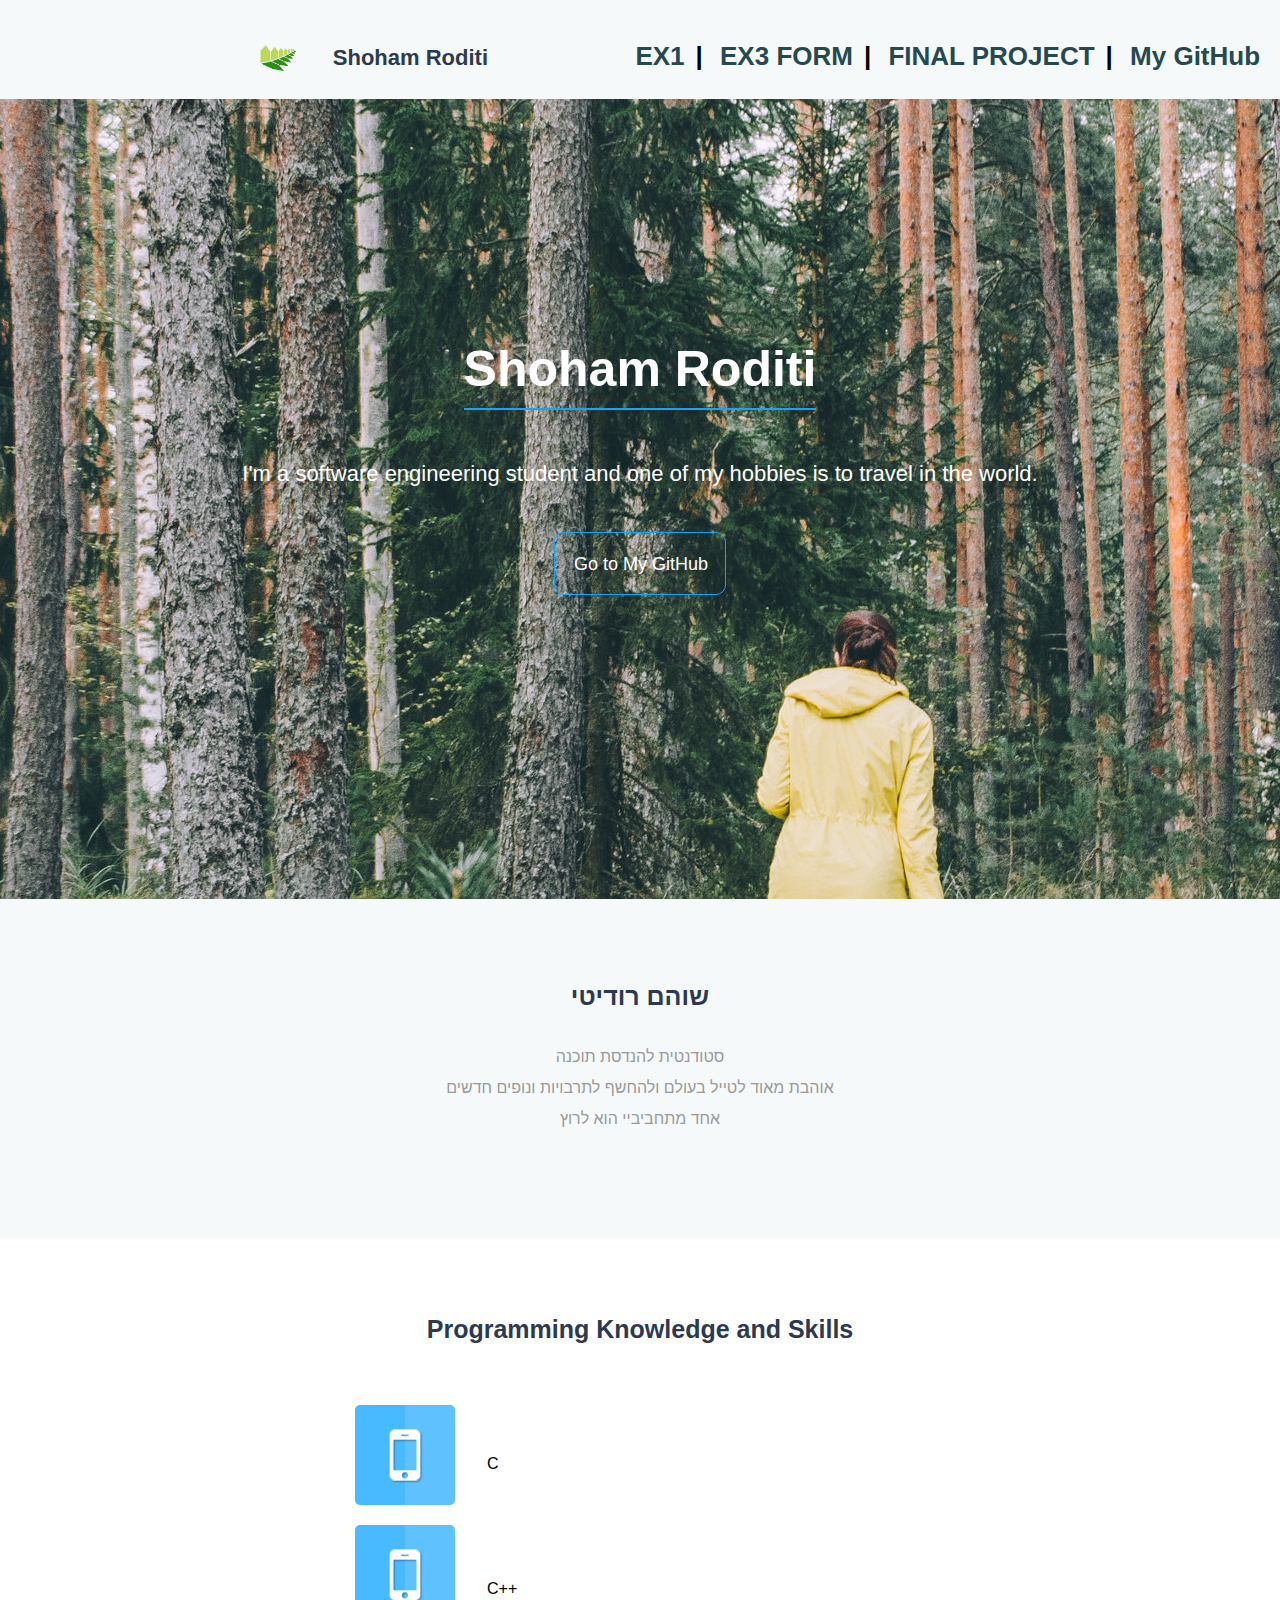
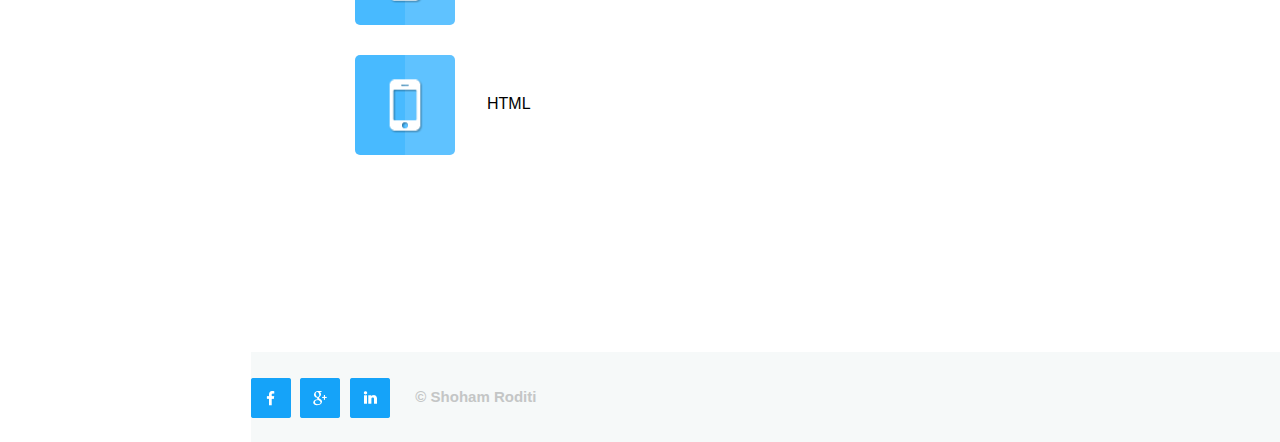
<file: index.html>
<!DOCTYPE html>
<html>
	<head>
		<meta charset="UTF-8">	
		<link rel="stylesheet" href="includes/style.css">
		<title>Shoham Roditi</title>
	</head>
	<body>
		<header>
			<a id="logo" href="#" >Shoham Roditi</a>
			<nav class="mainMenu">
					<a  href="ex1/index.html" target="_blank">EX1</a>|
					<a href="#">EX3 FORM</a>|
					<a href="#">FINAL PROJECT</a>|
					<a href="https://github.com/ShohamRoditi" target="_blank">My GitHub</a> 
			</nav>
		</header>
	<main>
		<section class="aboutMe">
			<h1>Shoham Roditi</h1>
			<p >I'm a software engineering student 
			and one of my hobbies is to travel in the world. </p>
			<a href="https://github.com/ShohamRoditi" target="_blank">Go to My GitHub</a>
		</section>
	
		<section class="me_hebrew">
			<h2> שוהם רודיטי</h2>
			<p> סטודנטית להנדסת תוכנה</p>
			<p>אוהבת מאוד לטייל בעולם ולהחשף לתרבויות ונופים חדשים</p>
			<p> אחד מתחביביי הוא לרוץ</p>
		</section>
	
		<section class="skills">
			<h2> Programming Knowledge and Skills</h2>
			<ul>
				<li><img class="first_lang"  src= "images/language.png" alt="c">C</li> 
				<li><img class="second_lang" src= "images/language.png" alt="cpp">C++</li>
				<li><img class="third_lang"src= "images/language.png" alt="html">HTML</li>
			</ul>
		</section>
	</main>
	<footer class="social">
		<a  href="https://www.facebook.com"  target="_blank"><img src="images/facebook.png" alt="facebook" title="facebook"></a>
		<a  href="mailto:shohamroditi@gmail.com" ><img src="images/google.png" alt="mail" title="mail" ></a>
		<a  href="https://www.linkedin.com/feed/" target="_blank"><img src="images/linkedin.png" alt="linkedin" title="linkedin"></a>
		<h6>&copy; Shoham Roditi</h6>
	</footer>
	</body>
</html>
</file>
<file: includes/style.css>
*{
	margin:0;
	padding:0;
	font-family:Arial,Helvetica, sans-serif; 
	}
	
header,nav,main,section,footer,article,aside{display:block;}

header{	
	width:100%;
	height:99px;
	background-color:#f6f9f9;
	text-align:center;  
}

a:visited {
	color: none;
}

#logo{
	font-size:22px;
	color:#2d3950;
	font-weight:bold;
	display:inline-block;
	text-decoration:none;
	width:197px;
	background: url(../images/logo.png) no-repeat left center ;
	background-size: contain;
	margin-top:39px;
	margin-bottom:38px;
	margin-left:251px;
	padding-left: 52px;
}

.mainMenu  { 
	display:inline-block;
	margin-top:41px; 
	margin-left:112px;
	font-size:26px;
	font-weight:bold;
	
	}

.mainMenu a{
	text-decoration:none;
	color:#264951; 
	padding-left:10px;
	padding-right:11px;
}

.mainMenu a:hover{
	color:#6a8391;
	
}

.aboutMe{
	background-image:url(../images/cover.png);
	height:800px;
	/* width:1600px;   */
	text-align:center;
}

.aboutMe h1{
	border-bottom:2px solid #15a4fa;
	display:inline-block;
	color:#ffffff;
	font-size:50px;
	margin-top: 241px;
	margin-bottom:51px;
	padding-bottom:10px;
}

.aboutMe p{
	font-size:22px;
	color:#ffffff;
	margin-bottom:67px;
}

.aboutMe a{
	text-decoration:none;
	color:#ffffff;
	border:1px solid #15a3f9;
	border-radius:10px;
	font-size:18px;
	padding-left:19px;
	padding-top:21px;
	padding-bottom:20px;
	padding-right:17px;
}

.me_hebrew{
	background-color:#f6f9f9;
	text-align:center;
	height:339px; 
	
}

.me_hebrew h2{	
	color:#2d3950;
	font-size:25px;
	padding-top:83px;
	margin-bottom:37px;
}

.me_hebrew h2 ~ p{
	color:#999999;
	margin-bottom:13px;
}

.me_hebrew p:nth-child(4){
	margin-bottom:113px;
}

.skills{
	height:637px;  
}
.skills h2{
	font-size:25px;
	color:#2d3950;
	margin-top:77px;
	margin-bottom:61px;
	text-align:center; 
}

.skills ul{  
	list-style-type:none;
	margin-left:355px;
	margin-bottom:112px;

}

.skills .first_lang,.second_lang,.third_lang{ 
	width:100px;
	height:100px;
	border-radius:5px;
	margin-right:32px;  
	vertical-align: middle; 
}
.skills .first_lang{
	margin-bottom:20px;
}

.skills .second_lang{
	margin-bottom:30px;
}

.social{
	height:90px;
	/* width:1600px; */
	background-color:#f6f9f9;
	line-height: 90px;    
	margin-left:251px; 	
}

.social a img{
	width:40px;
	height:40px;
	margin-right:5px; 
	vertical-align: middle;
} 

.social h6{
	display:inline;
	color:#c4c6c6;
	font-size:15px;
	margin-bottom:38px; 
	margin-top:40px; 
	margin-left:16px;
}
</file>
